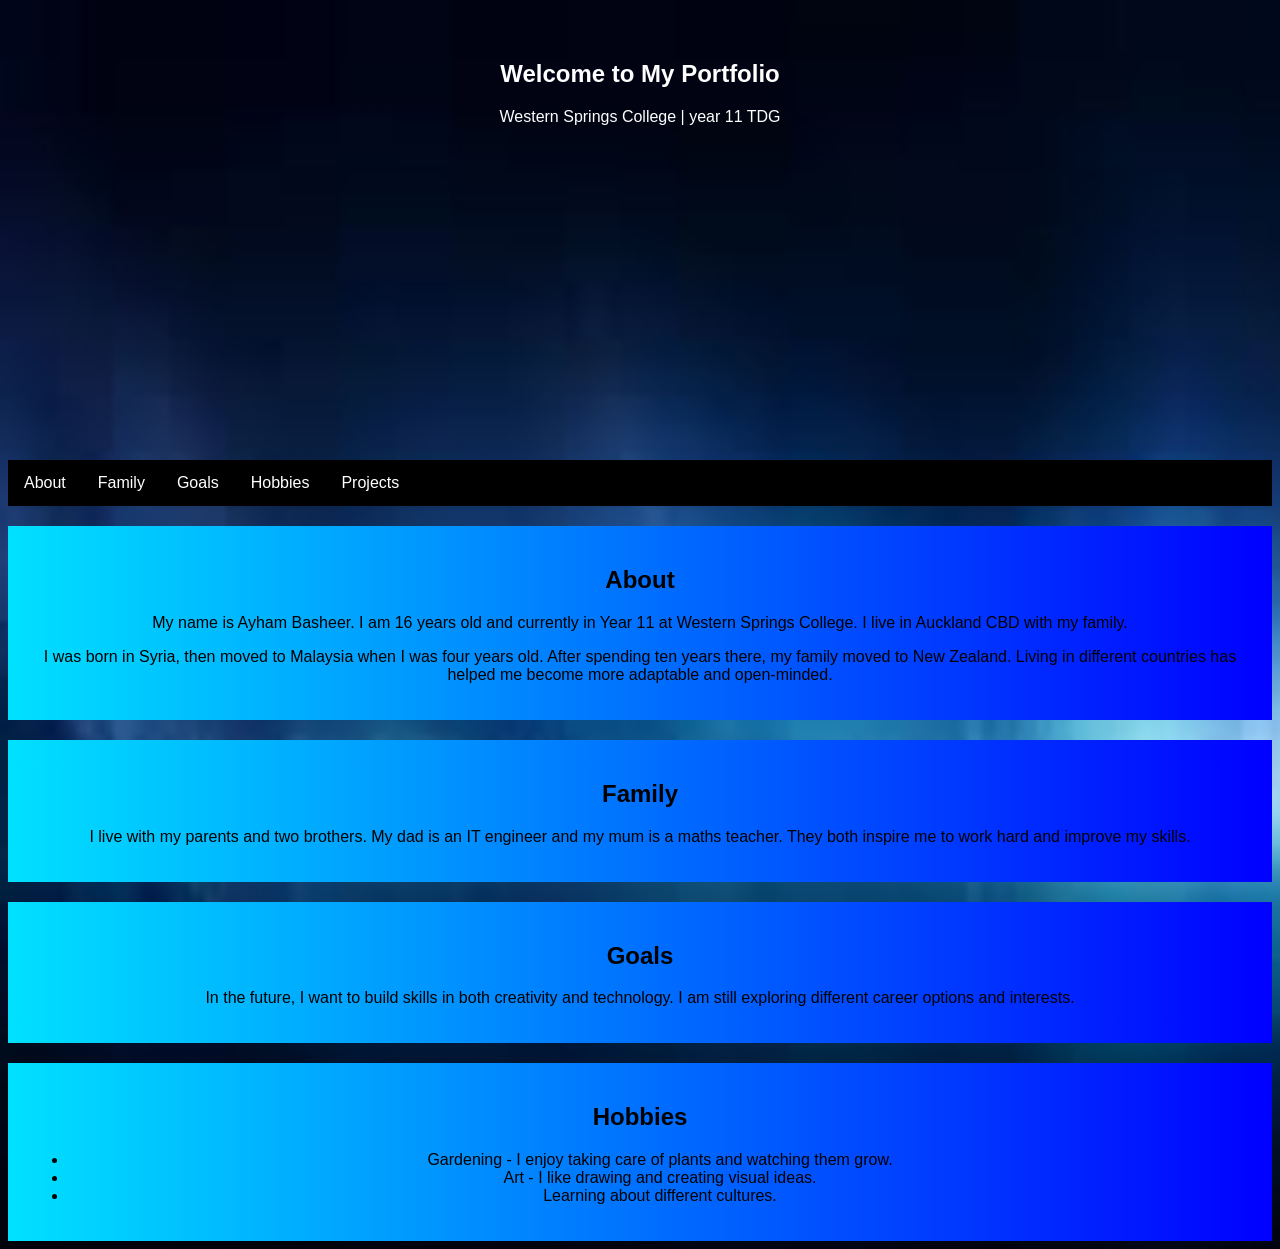
<file: index.html>
<!DOCTYPE html>
<html lang="en">
<head>
  <meta charset="UTF-8">
  <meta name="viewport" content="width=device-width, initial-scale=1.0">
  <title>Ayham Basheer's Portfolio</title>
  <link rel="stylesheet" href="style.css">
</head>
<body>

  <section class="home-section">
  <h1>Welcome to My Portfolio</h1>
  <p>Western Springs College | year 11 TDG</p>
</section>
  <ul class="navbar">
  <li><a href="#about">About</a></li>
  <li><a href="#family">Family</a></li>
  <li><a href="#future">Goals</a></li>
  <li><a href="#hobbies">Hobbies</a></li>
  <li><a href="https://basheera-sketch.github.io/Ayham_portfolio_2026/projects.html">Projects</a></li>
</ul>


<a name="about"></a>
<section class="about-section">
 <h2>About</h2>
   <p>
      My name is Ayham Basheer. I am 16 years old and currently in Year 11 at
      Western Springs College. I live in Auckland CBD with my family.
    </p>
    <p>
      I was born in Syria, then moved to Malaysia when I was four years old.
      After spending ten years there, my family moved to New Zealand.
      Living in different countries has helped me become more adaptable
      and open-minded.
    </p>
</section>

<a name="family"></a>
 <section class="family-section">
    <h2>Family</h2>
    <p>
      I live with my parents and two brothers. My dad is an IT engineer and
      my mum is a maths teacher. They both inspire me to work hard and
      improve my skills.
    </p>
  </section>


<a name="future"></a>
 <section class="future-section">
    <h2>Goals</h2>
    <p>
      In the future, I want to build skills in both creativity and technology.
      I am still exploring different career options and interests.
    </p>
  </section>


<a name="hobbies"></a>
<section class="hobbies-section">
     <h2>Hobbies</h2>
    <ul>
      <li>Gardening - I enjoy taking care of plants and watching them grow.</li>
      <li>Art - I like drawing and creating visual ideas.</li>
      <li>Learning about different cultures.</li>
    </ul>
</section>
</body>
</html>
</file>
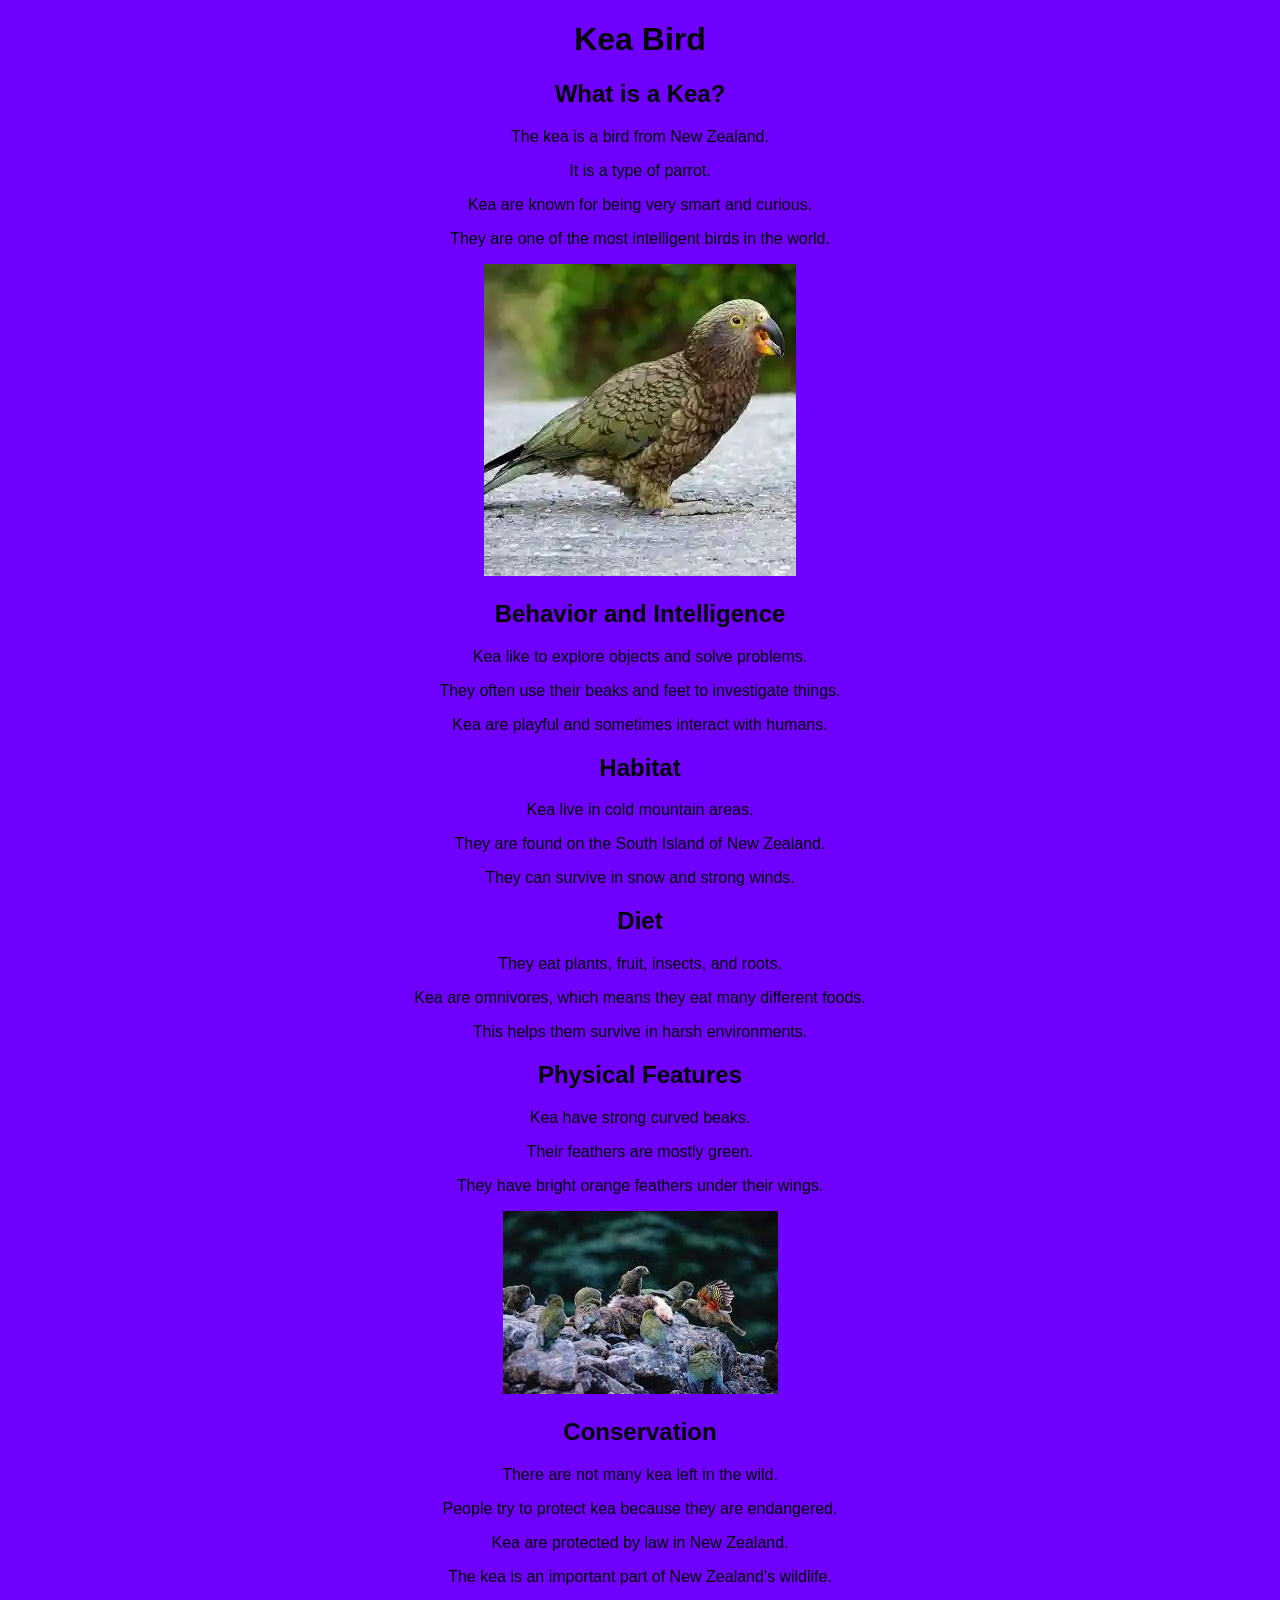
<file: kea1.html>
<!DOCTYPE html>
<html lang="en">
<head>
    <meta charset="UTF-8">
    <meta name="viewport" content="width=device-width, initial-scale=1.0">
   
   <link rel="stylesheet" href="styles.css">

    <title>Kea</title>
</head>
<body>
    <h1>Kea Bird</h1>

<h2>What is a Kea?</h2>
<p>The kea is a bird from New Zealand.</p>
<p>It is a type of parrot.</p>
<p>Kea are known for being very smart and curious.</p>
<p>They are one of the most intelligent birds in the world.</p>
<img src="download.webp" alt="Kea Bird Image">
<h2>Behavior and Intelligence</h2>
<p>Kea like to explore objects and solve problems.</p>
<p>They often use their beaks and feet to investigate things.</p>
<p>Kea are playful and sometimes interact with humans.</p>

<h2>Habitat</h2>
<p>Kea live in cold mountain areas.</p>
<p>They are found on the South Island of New Zealand.</p>
<p>They can survive in snow and strong winds.</p>
<h2>Diet</h2>
<p>They eat plants, fruit, insects, and roots.</p>
<p>Kea are omnivores, which means they eat many different foods.</p>
<p>This helps them survive in harsh environments.</p>

<h2>Physical Features</h2>
<p>Kea have strong curved beaks.</p>
<p>Their feathers are mostly green.</p>
<p>They have bright orange feathers under their wings.</p>
<img src="download.jpg" alt="Kea Bird Image">
<h2>Conservation</h2>
<p>There are not many kea left in the wild.</p>
<p>People try to protect kea because they are endangered.</p>
<p>Kea are protected by law in New Zealand.</p>
<p>The kea is an important part of New Zealand's wildlife.</p>
</body>
</html>
</file>
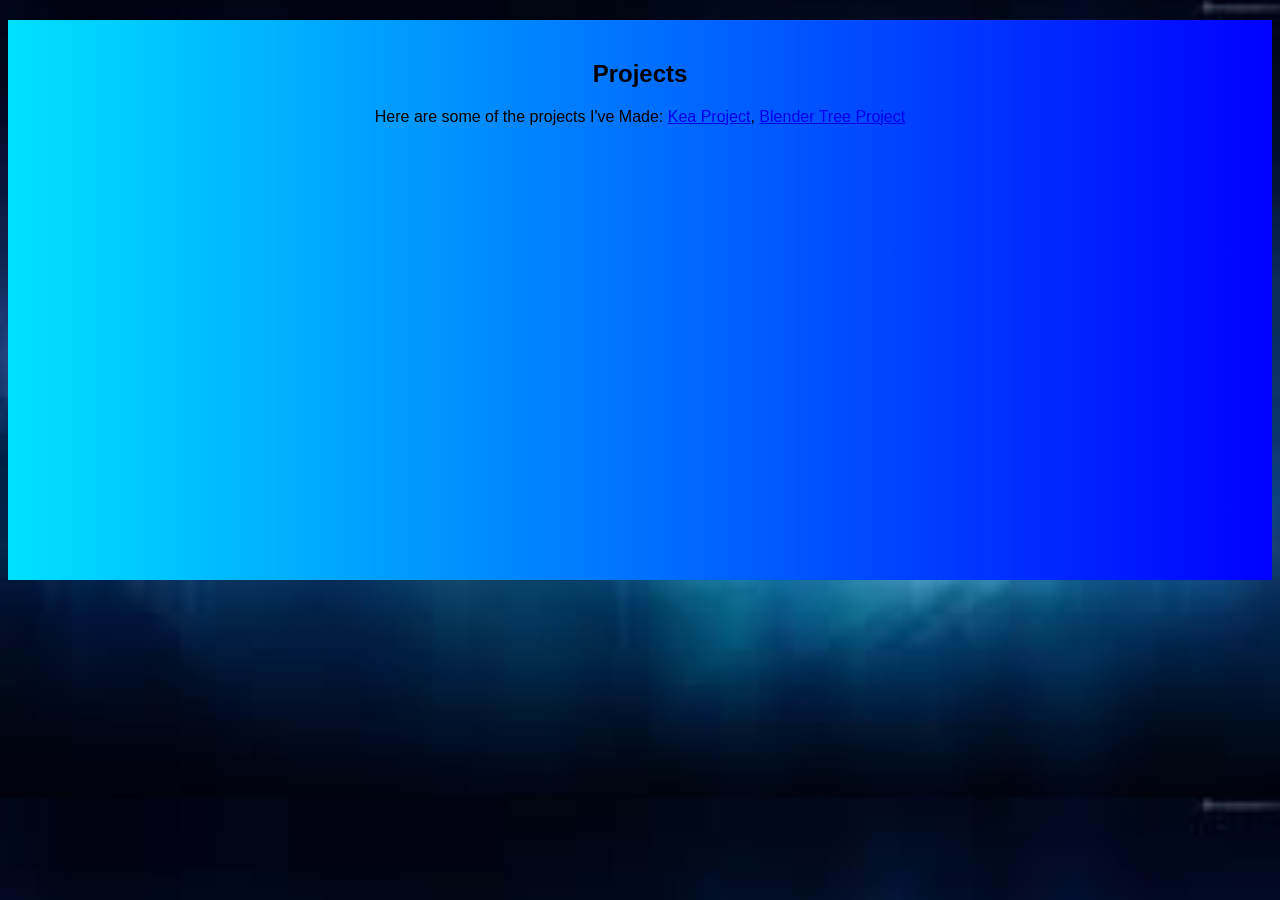
<file: projects.html>
<!DOCTYPE html>
<html lang="en">
<head>
    <meta charset="UTF-8">
    <meta name="viewport" content="width=device-width, initial-scale=1.0">
    <title>Document</title>
    <link rel="stylesheet" href="style.css">
</head>
<body>
    <section class="Projects-section">
        <h2>Projects</h2>
        <p>
            Here are some of the projects I've Made:
            <a href="https://basheera-sketch.github.io/Ayham_portfolio_2026/kea1.html" target="_blank" rel="noopener noreferrer">Kea Project</a>, <a href="https://github.com/basheera-sketch/Game-assets/raw/refs/heads/main/env_tree_Ayham_Basheer_01.blend" target="_blank" rel="noopener noreferrer">Blender Tree Project</a>
        </p>
    </section>
</body>
</html>
</file>
<file: style.css>
body {
  font-family: Arial, sans-serif;
  background-image: url(images\ \(1\).jpg);
  background-size: cover;
text-align: center;
}
.navbar {
  background-color: #060607;
  position: fixed;
  top: 0;
  left: 0;
  height: 30px;
  width: 100%;
margin: 0;
padding: 0;}

.home-section {
  background-image: url(images (2).jpg);
  background-size: cover;
  padding: 20px;
  margin-top: 20px;
  height : 400px;
color: white;
  
}
.about-section {
  margin-top: 20px;
  padding: 20px;
  background: linear-gradient(to right, #00e1ff, #0000ff);
}
.Projects-section {
  margin-top: 20px;
  padding: 20px;
  background: linear-gradient(to right, #00e1ff, #0000ff);
  height: 520px;
}
.family-section {
  margin-top: 20px;
  padding: 20px;
  background: linear-gradient(to right, #00e1ff, #0000ff);
}
.future-section {
  margin-top: 20px;
  padding: 20px;
  background: linear-gradient(to right, #00e1ff, #0000ff);
}
.hobbies-section {
  margin-top: 20px;
  padding: 20px;
  background: linear-gradient(to right, #00e1ff, #0000ff);
}
.navbar {
  list-style-type: none;
  margin: 0;
  padding: 0;
  background-color: lab(0% 0 0);
  overflow: visible;
  position: sticky;  
  width: 100%; 
  height : 46px;     
  top: 0;           
  z-index: 1000;    
}

.navbar li {
  float: left;
}

.navbar li a {
  display: block;
  color: white;
  text-align: center;
  padding: 14px 16px;
  text-decoration: dashed;
}

.navbar li a:hover {
  background-image: url(images\ \(1\).jpg);
}
</file>
<file: styles.css>
body {
    background-color: rgb(111, 0, 255);
}
body{text-align: center;}
body{font-family:'Gill Sans', 'Gill Sans MT', Calibri, 'Trebuchet MS', sans-serif
</file>
